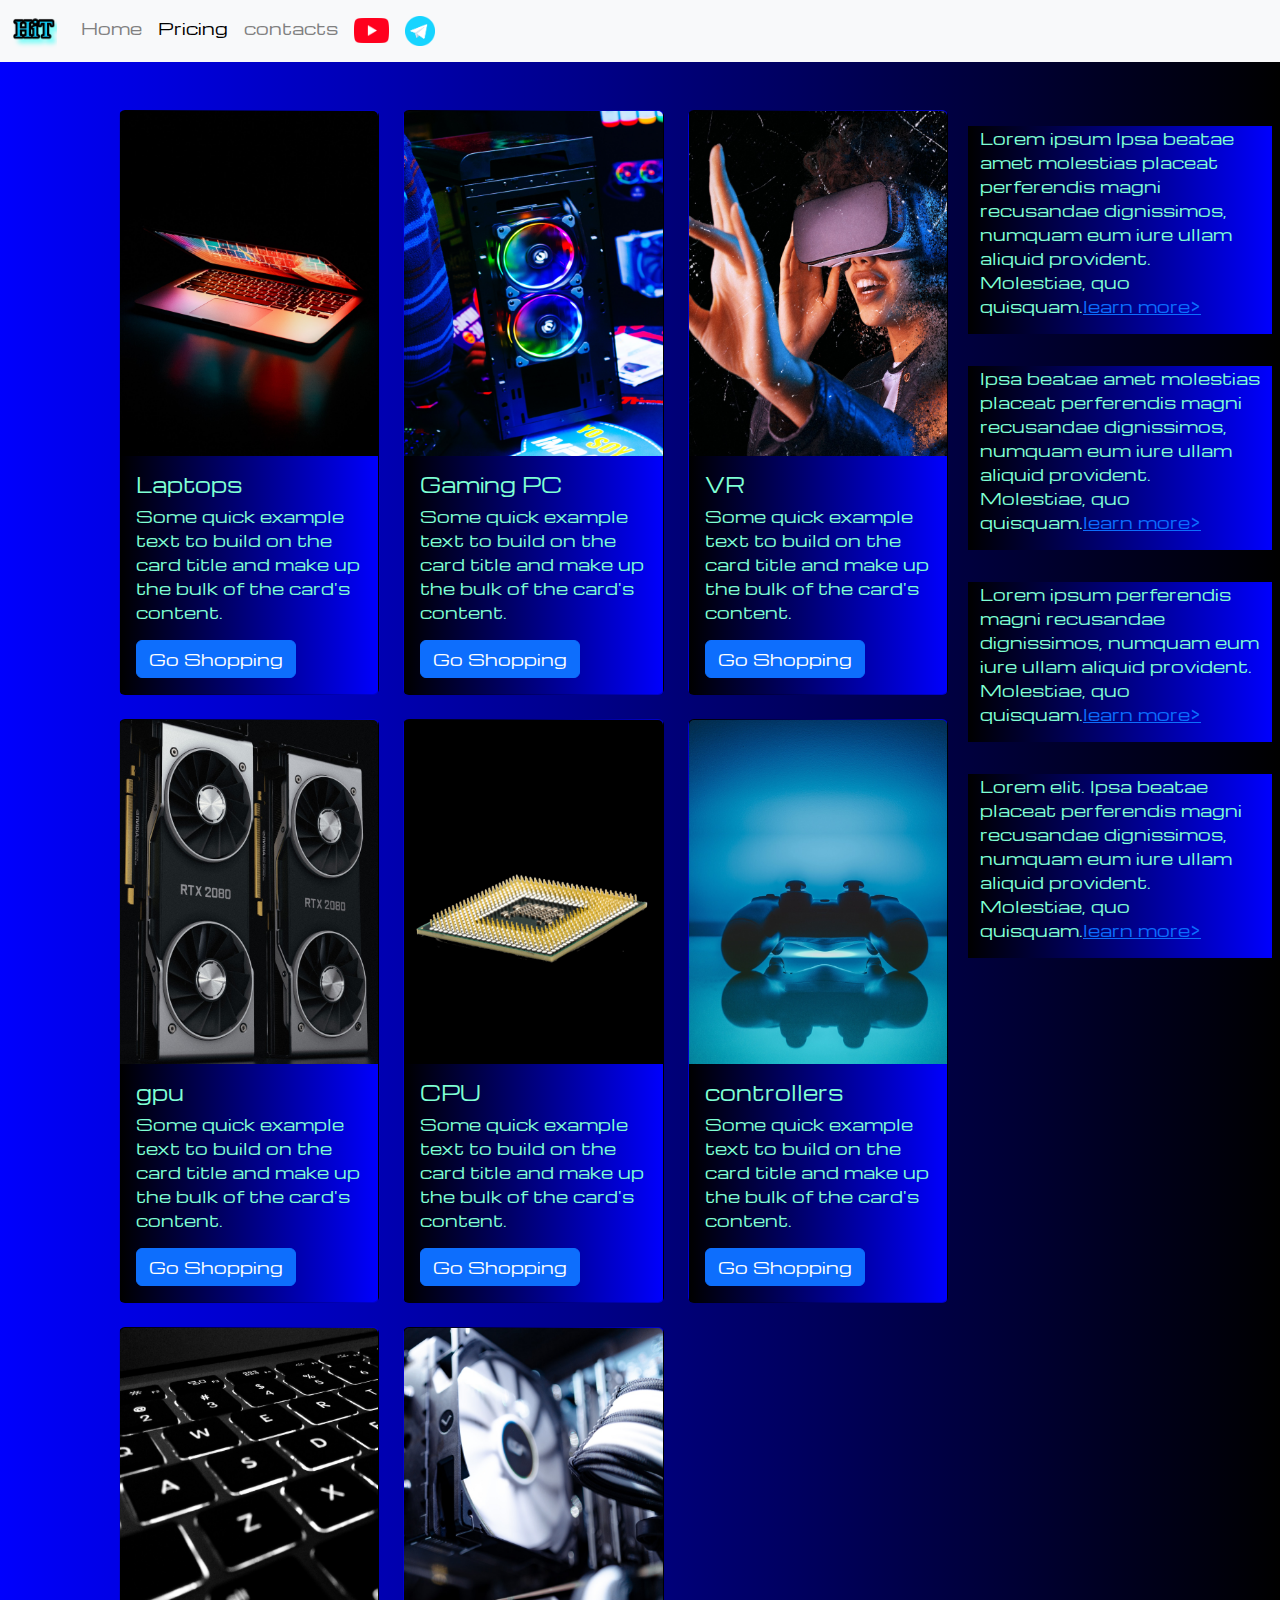
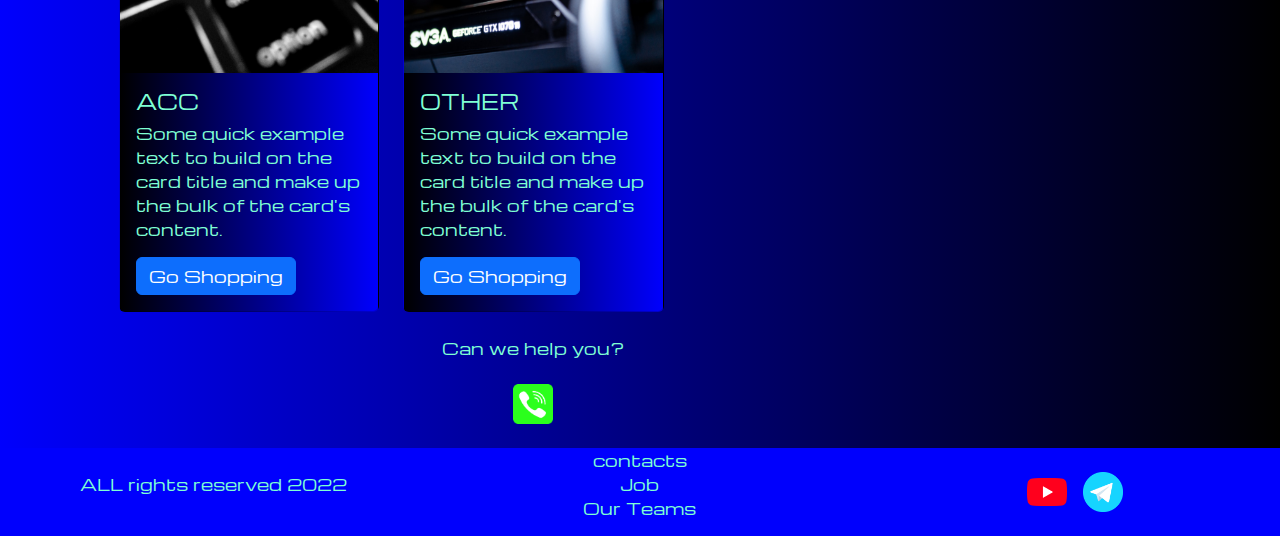
<file: pricing.html>
<!DOCTYPE html>
<html lang="en">

<head>
  <meta charset="UTF-8">
  <meta name="viewport" content="width=device-width, initial-scale=1.0">
  <link href="https://cdn.jsdelivr.net/npm/bootstrap@5.3.3/dist/css/bootstrap.min.css" rel="stylesheet"
    integrity="sha384-QWTKZyjpPEjISv5WaRU9OFeRpok6YctnYmDr5pNlyT2bRjXh0JMhjY6hW+ALEwIH" crossorigin="anonymous">
  <link rel="stylesheet" href="source/styles/style.css">
  <title>hit</title>
</head>

<body>
  <header>
    <nav class="navbar navbar-expand-lg bg-body-tertiary">
      <div class="container-fluid">
        <a class="navbar-brand" href="/"><img src="source/images/logo (1).png"></a>
        <button class="navbar-toggler" type="button" data-bs-toggle="collapse" data-bs-target="#navbarNav"
          aria-controls="navbarNav" aria-expanded="false" aria-label="Toggle navigation">
          <span class="navbar-toggler-icon"></span>
        </button>
        <div class="collapse navbar-collapse" id="navbarNav">
          <ul class="navbar-nav">
            <li class="nav-item">
              <a class="nav-link " aria-current="page" href="/">Home</a>
            </li>

            <li class="nav-item">
              <a class="nav-link active" href="pricing.html">Pricing</a>
            </li>
            <li class="nav-item">
              <a class="nav-link" href="pricing.html">contacts</a>
            </li>
            <li class="nav-item">
              <a class="nav-link" href="pricing.html"><img style="width: 35px" src="source/images/yt.png"> </a>
            </li>
            <li class="nav-item">
              <a class="nav-link" href="pricing.html"><img style="width: 30px" src="source/images/tg.png"> </a>
            </li>

          </ul>
        </div>
      </div>
    </nav>
  </header>






  <section>
    <!---БУТСТРАП СЕТКА-->
    <div class="container-fluid mt-5"> <!----как бы активируем--->
      <div class="row">
        <div class="col-lg-1"></div> <!---ДОЛИ-->

        <div class="col-lg-8 col-md-12">
          <div class="row"> <!--строка-->
            <div class="col-lg-4 col-md-6"> <!---Адаптив,(сколько долей из 12)-->
              <div class="card">
                <img src="source/images/laptop.png" class="card-img-top" alt="laptop">
                <div class="card-body">
                  <h5 class="card-title">Laptops</h5>
                  <p class="card-text">Some quick example text to build on the card title and make up the bulk of the
                    card's content.</p>
                  <a href="#" class="btn btn-primary">Go Shopping</a>
                </div>
              </div>


            </div>

            <div class="col-lg-4 col-md-6 mt-">
              <div class="card">
                <img src="source/images/gaming pc.png" class="card-img-top" alt="...">
                <div class="card-body">
                  <h5 class="card-title">Gaming PC</h5>
                  <p class="card-text">Some quick example text to build on the card title and make up the bulk of the
                    card's content.</p>
                  <a href="#" class="btn btn-primary">Go Shopping</a>
                </div>
              </div>
            </div>

            <div class="col-lg-4 col-md-6 mt-">
              <div class="card">
                <img src="source/images/vr.png" class="card-img-top" alt="...">
                <div class="card-body">
                  <h5 class="card-title">VR</h5>
                  <p class="card-text">Some quick example text to build on the card title and make up the bulk of the
                    card's content.</p>
                  <a href="#" class="btn btn-primary">Go Shopping</a>
                </div>
              </div>
            </div>



            <div class="col-lg-4 col-md-6 mt-4">
              <div class="card">
                <img src="source/images/gpu.png" class="card-img-top" alt="...">
                <div class="card-body">
                  <h5 class="card-title">gpu</h5>
                  <p class="card-text">Some quick example text to build on the card title and make up the bulk of the
                    card's content.</p>
                  <a href="#" class="btn btn-primary">Go Shopping</a>
                </div>
              </div>
            </div>



            <div class="col-lg-4 col-md-6 mt-4">
              <div class="card">
                <img src="source/images/cpu.png" class="card-img-top" alt="...">
                <div class="card-body">
                  <h5 class="card-title">CPU</h5>
                  <p class="card-text">Some quick example text to build on the card title and make up the bulk of the
                    card's content.</p>
                  <a href="#" class="btn btn-primary">Go Shopping</a>
                </div>
              </div>
            </div>



            <div class="col-lg-4 col-md-6 mt-4">
              <div class="card">
                <img src="source/images/controller.png" class="card-img-top" alt="...">
                <div class="card-body">
                  <h5 class="card-title">controllers</h5>
                  <p class="card-text">Some quick example text to build on the card title and make up the bulk of the
                    card's content.</p>
                  <a href="#" class="btn btn-primary">Go Shopping</a>
                </div>
              </div>
            </div>




            <div class="col-lg-4 col-md-6 mt-4">
              <div class="card">
                <img src="source/images/acc.png" class="card-img-top" alt="...">
                <div class="card-body">
                  <h5 class="card-title">ACC</h5>
                  <p class="card-text">Some quick example text to build on the card title and make up the bulk of the
                    card's content.</p>
                  <a href="#" class="btn btn-primary">Go Shopping</a>
                </div>
              </div>
            </div>



            <div class="col-lg-4 col-md-6 mt-4">
              <div class="card">
                <img src="source/images/other.png" class="card-img-top" alt="...">
                <div class="card-body">
                  <h5 class="card-title">OTHER</h5>
                  <p class="card-text">Some quick example text to build on the card title and make up the bulk of the
                    card's content.</p>
                  <a href="#" class="btn btn-primary">Go Shopping</a>
                </div>
              </div>
            </div>








          </div>
          
          

          <div class="col-lg-12 col-md-12 text-center mt-4">
            <p>Can we help you?</p>
          </div>

          <div class="col-lg-12 col-md-12 text-center mt-4">
            <img class="call-anim" style="width: 40px" src="source/images/phone (1).png">
          </div>
        </div>

        <div class="col-lg-3 col-md-12">
          <div class="row px-2">
            <div class="col-lg-12 sidebar my-3">
              <p>Lorem ipsum Ipsa beatae amet molestias placeat perferendis magni recusandae dignissimos, numquam eum
                iure ullam aliquid provident. Molestiae, quo quisquam.<a href="#">learn more></a></p>
            </div>
            <div class="col-lg-12 sidebar my-3">
              <p> Ipsa beatae amet molestias placeat perferendis magni recusandae dignissimos, numquam eum iure ullam
                aliquid provident. Molestiae, quo quisquam.<a href="#">learn more></a></p>
            </div>
            <div class="col-lg-12 sidebar my-3">
              <p>Lorem ipsum perferendis magni recusandae dignissimos, numquam eum iure ullam aliquid provident.
                Molestiae, quo quisquam.<a href="#">learn more></a></p>
            </div>
            <div class="col-lg-12 sidebar my-3">
              <p>Lorem elit. Ipsa beatae placeat perferendis magni recusandae dignissimos, numquam eum iure ullam
                aliquid provident. Molestiae, quo quisquam.<a href="#">learn more></a></p>
            </div>
          </div>
        </div>

      </div>




    </div>
  </section>

  <footer class="mt-4">

    <div class="container-fluid">
      <div class="row">
        <div class="col-lg-4 col-md-12 footer-text text-center ">
          <p>ALL rights reserved 2022</p>
        </div>
        <div class="col-lg-4 col-md-12 footer-text text-center ">
          <p>contacts<br>Job<br>Our Teams</p>
        </div> <!---разбили футер на  3 равные части-->
        <div class="col-lg-4 col-md-12 media-links ">
          <img style="width: 40px" src="source/images/yt.png">
          <img style="width: 40px" src="source/images/tg.png">
        </div>
      </div>
    </div>

  </footer>




  <script src="https://cdn.jsdelivr.net/npm/bootstrap@5.3.3/dist/js/bootstrap.bundle.min.js"
    integrity="sha384-YvpcrYf0tY3lHB60NNkmXc5s9fDVZLESaAA55NDzOxhy9GkcIdslK1eN7N6jIeHz"
    crossorigin="anonymous"></script>
</body>

</html>
</file>
<file: source/styles/style.css>
@import url('https://fonts.googleapis.com/css2?family=Jaro:opsz@6..72&family=Michroma&family=Roboto+Condensed:ital,wght@0,100..900;1,100..900&family=Roboto:ital,wght@0,100;0,300;0,400;0,500;0,700;0,900;1,100;1,300;1,400;1,500;1,700;1,900&family=Sour+Gummy:ital,wght@0,100..900;1,100..900&display=swap');


body {
    background:linear-gradient(90deg, #0000FD 0%, #000000 100%);
    font-family: Michroma, serif;
}

p {
    color: aquamarine;
}

.nav-link {
    color: grey;
}



.navbar-nav .nav-link.active {
    color: black;
}

.navbar-brand img {
    width: 45px;
}



.navbar-toggler {
    background-color: black;
    color: #fff;
}


.sidebar {
    color: aquamarine;
    background:linear-gradient(270deg, #0000FD 0%, #000000 100%);
    
}

.card {
    color: aquamarine;
    background:linear-gradient(270deg, #0000FD 0%, #000000 100%);
}

.slide-text {
    color: aquamarine;
    margin: auto auto;
}

.call-anim {
    animation: call 2s ease-in-out 0s 50 normal backwards;
}

@keyframes call {
    100%,
    50%,
    100% {
    opacity: 1;
    }
   
    25%,
    75% {
    opacity: 0;
    }
   }




@media (max-width: 755px) {
    .carousel-indicators {
        display: none;
    }
}

.footer-text {
    color: aquamarine;
    margin: auto auto;
}


footer,
btn-outline-primary {
    background:linear-gradient(170deg, #0000FD 100%, #000000 50%);
}

.media-links {
    display: flex;
    justify-content: center;
    align-items: center;
}

.media-links IMG {
    margin-left: 1em;
}
</file>
